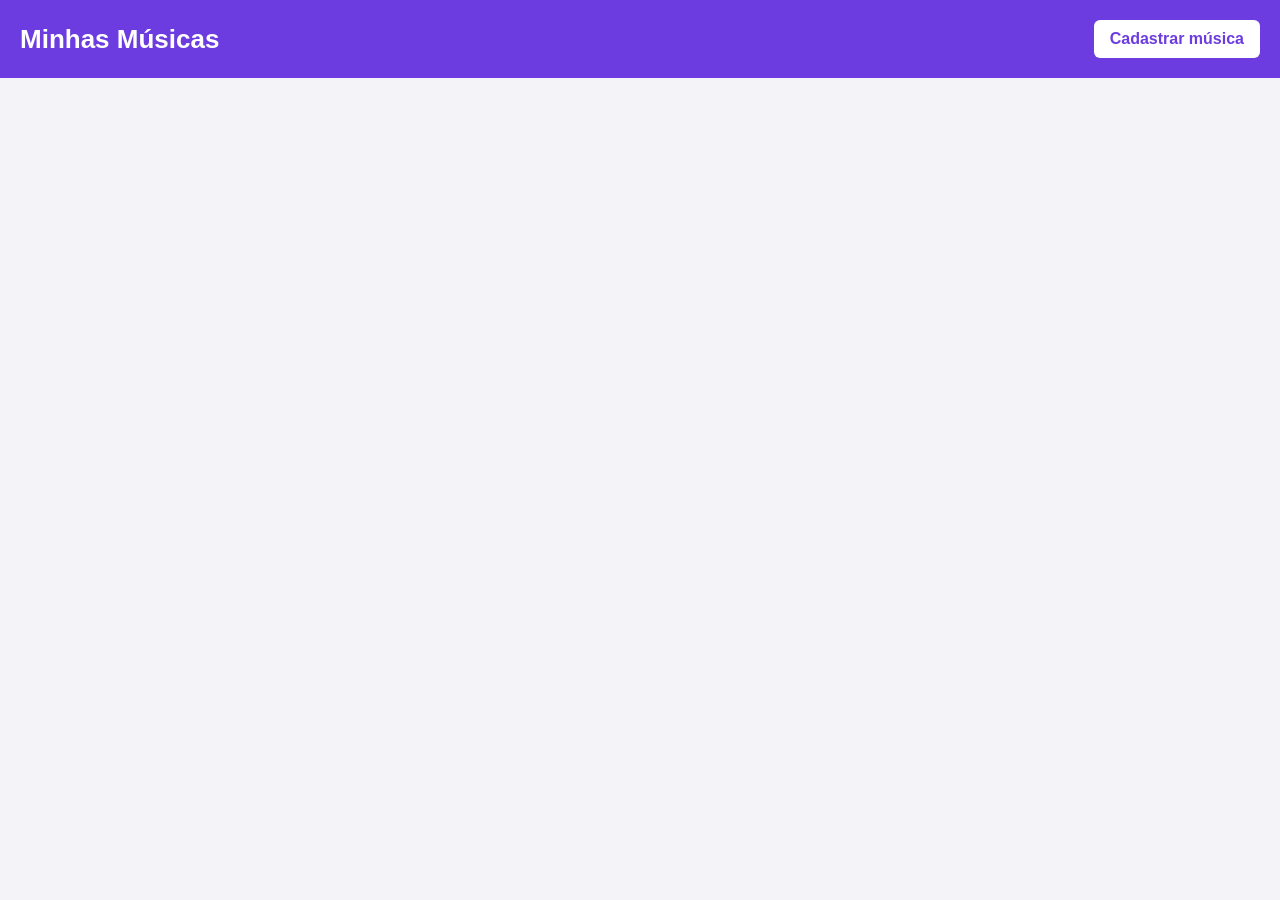
<file: index.html>
<!DOCTYPE html>
<html lang="pt-BR">
<head>
    <meta charset="UTF-8">
    <meta name="viewport" content="width=device-width, initial-scale=1.0">
    <title>Minhas Músicas</title>
    <link rel="stylesheet" href="index.css">
</head>
<body>
    <header>
        <h1>Minhas Músicas</h1>
        <a href="cadastrar.html">Cadastrar música</a>
    </header>

    <main>
        <section id="listaMusicas">
            
        </section>
    </main>

    <script src="index.js"></script>
</body>
</html>
</file>
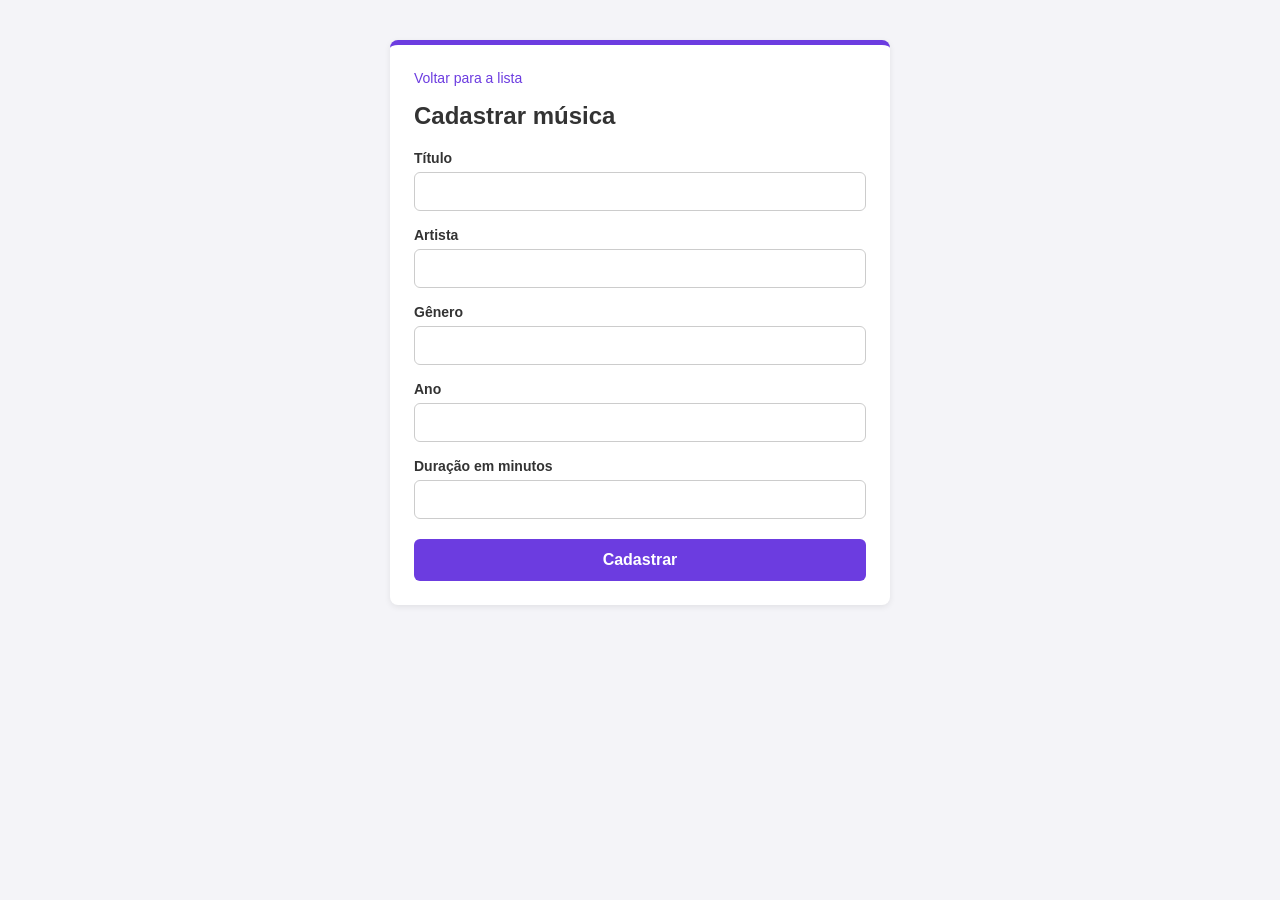
<file: cadastrar.html>
<!DOCTYPE html>
<html lang="pt-BR">
<head>
    <meta charset="UTF-8">
    <meta name="viewport" content="width=device-width, initial-scale=1.0">
    <title>Cadastrar música - Minhas Músicas</title>
    <link rel="stylesheet" href="cadastrar.css">
</head>
<body>
    <main>
        <a class="voltar" href="index.html">Voltar para a lista</a>

        <h1>Cadastrar música</h1>

        <div class="campos">
            <label for="titulo">Título</label>
            <input type="text" id="titulo">

            <label for="artista">Artista</label>
            <input type="text" id="artista">

            <label for="genero">Gênero</label>
            <input type="text" id="genero">

            <label for="ano">Ano</label>
            <input type="number" id="ano">

            <label for="duracao">Duração em minutos</label>
            <input type="number" id="duracao">

            <button id="botaoCadastrar">Cadastrar</button>
        </div>
    </main>

    <script src="cadastrar.js"></script>
</body>
</html>
</file>
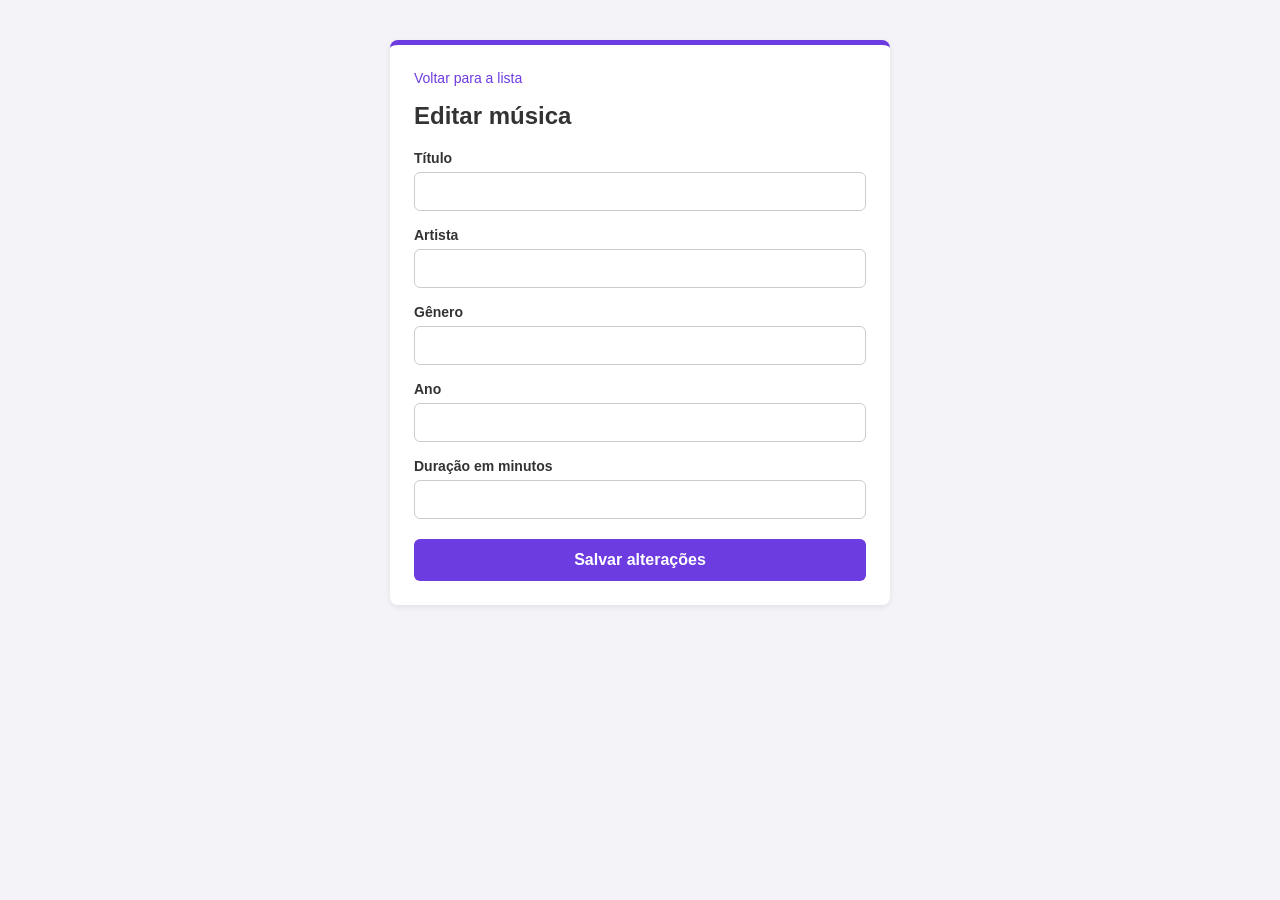
<file: editar.html>
<!DOCTYPE html>
<html lang="pt-BR">
<head>
    <meta charset="UTF-8">
    <meta name="viewport" content="width=device-width, initial-scale=1.0">
    <title>Editar música - Minhas Músicas</title>
    <link rel="stylesheet" href="editar.css">
</head>
<body>
    <main>
        <a class="voltar" href="index.html">Voltar para a lista</a>

        <h1>Editar música</h1>

        <div class="campos">
            <label for="titulo">Título</label>
            <input type="text" id="titulo">

            <label for="artista">Artista</label>
            <input type="text" id="artista">

            <label for="genero">Gênero</label>
            <input type="text" id="genero">

            <label for="ano">Ano</label>
            <input type="number" id="ano">

            <label for="duracao">Duração em minutos</label>
            <input type="number" id="duracao">

            <button id="botaoSalvar">Salvar alterações</button>
        </div>
    </main>

    <script src="editar.js"></script>
</body>
</html>
</file>
<file: index.css>
* {
    box-sizing: border-box;
    margin: 0;
    padding: 0;
}

body {
    font-family: Arial, Helvetica, sans-serif;
    background-color: #f4f4f8;
    color: #333;
}

header {
    background-color: #6c3ce0;
    color: #fff;
    padding: 20px;
    display: flex;
    justify-content: space-between;
    align-items: center;
    flex-wrap: wrap;
    gap: 10px;
}

header h1 {
    font-size: 26px;
}

header a {
    background-color: #fff;
    color: #6c3ce0;
    text-decoration: none;
    font-weight: bold;
    padding: 10px 16px;
    border-radius: 6px;
}

header a:hover {
    background-color: #ece6fc;
}

main {
    max-width: 700px;
    margin: 30px auto;
    padding: 0 16px;
}

#listaMusicas {
    display: flex;
    flex-direction: column;
    gap: 16px;
}

.musica {
    background-color: #fff;
    border-left: 5px solid #6c3ce0;
    border-radius: 8px;
    padding: 18px 20px;
    box-shadow: 0 2px 6px rgba(0, 0, 0, 0.08);
}

.musica h2 {
    font-size: 20px;
    margin-bottom: 6px;
}

.artista {
    color: #6c3ce0;
    font-weight: bold;
    margin-bottom: 4px;
}

.detalhes {
    color: #777;
    font-size: 14px;
    margin-bottom: 14px;
}

.acoes {
    display: flex;
    gap: 10px;
}

.acoes .editar,
.acoes .apagar {
    font-size: 14px;
    padding: 8px 14px;
    border-radius: 6px;
    cursor: pointer;
}

.acoes .editar {
    background-color: #6c3ce0;
    color: #fff;
    text-decoration: none;
}

.acoes .editar:hover {
    background-color: #5a2fc4;
}

.acoes .apagar {
    background-color: #fff;
    color: #d33;
    border: 1px solid #d33;
}

.acoes .apagar:hover {
    background-color: #d33;
    color: #fff;
}
</file>
<file: cadastrar.css>
* {
    box-sizing: border-box;
    margin: 0;
    padding: 0;
}

body {
    font-family: Arial, Helvetica, sans-serif;
    background-color: #f4f4f8;
    color: #333;
}

main {
    max-width: 500px;
    margin: 40px auto;
    padding: 24px;
    background-color: #fff;
    border-top: 5px solid #6c3ce0;
    border-radius: 8px;
    box-shadow: 0 2px 6px rgba(0, 0, 0, 0.08);
}

.voltar {
    display: inline-block;
    color: #6c3ce0;
    text-decoration: none;
    font-size: 14px;
    margin-bottom: 16px;
}

.voltar:hover {
    text-decoration: underline;
}

h1 {
    font-size: 24px;
    margin-bottom: 20px;
}

.campos {
    display: flex;
    flex-direction: column;
}

label {
    font-weight: bold;
    font-size: 14px;
    margin-bottom: 6px;
}

input {
    padding: 10px;
    font-size: 15px;
    border: 1px solid #ccc;
    border-radius: 6px;
    margin-bottom: 16px;
}

input:focus {
    outline: none;
    border-color: #6c3ce0;
    box-shadow: 0 0 0 3px rgba(108, 60, 224, 0.2);
}

button {
    background-color: #6c3ce0;
    color: #fff;
    border: none;
    padding: 12px;
    font-size: 16px;
    font-weight: bold;
    border-radius: 6px;
    cursor: pointer;
    margin-top: 4px;
}

button:hover {
    background-color: #5a2fc4;
}
</file>
<file: editar.css>
* {
    box-sizing: border-box;
    margin: 0;
    padding: 0;
}

body {
    font-family: Arial, Helvetica, sans-serif;
    background-color: #f4f4f8;
    color: #333;
}

main {
    max-width: 500px;
    margin: 40px auto;
    padding: 24px;
    background-color: #fff;
    border-top: 5px solid #6c3ce0;
    border-radius: 8px;
    box-shadow: 0 2px 6px rgba(0, 0, 0, 0.08);
}

.voltar {
    display: inline-block;
    color: #6c3ce0;
    text-decoration: none;
    font-size: 14px;
    margin-bottom: 16px;
}

.voltar:hover {
    text-decoration: underline;
}

h1 {
    font-size: 24px;
    margin-bottom: 20px;
}

.campos {
    display: flex;
    flex-direction: column;
}

label {
    font-weight: bold;
    font-size: 14px;
    margin-bottom: 6px;
}

input {
    padding: 10px;
    font-size: 15px;
    border: 1px solid #ccc;
    border-radius: 6px;
    margin-bottom: 16px;
}

input:focus {
    outline: none;
    border-color: #6c3ce0;
    box-shadow: 0 0 0 3px rgba(108, 60, 224, 0.2);
}

button {
    background-color: #6c3ce0;
    color: #fff;
    border: none;
    padding: 12px;
    font-size: 16px;
    font-weight: bold;
    border-radius: 6px;
    cursor: pointer;
    margin-top: 4px;
}

button:hover {
    background-color: #5a2fc4;
}
</file>
